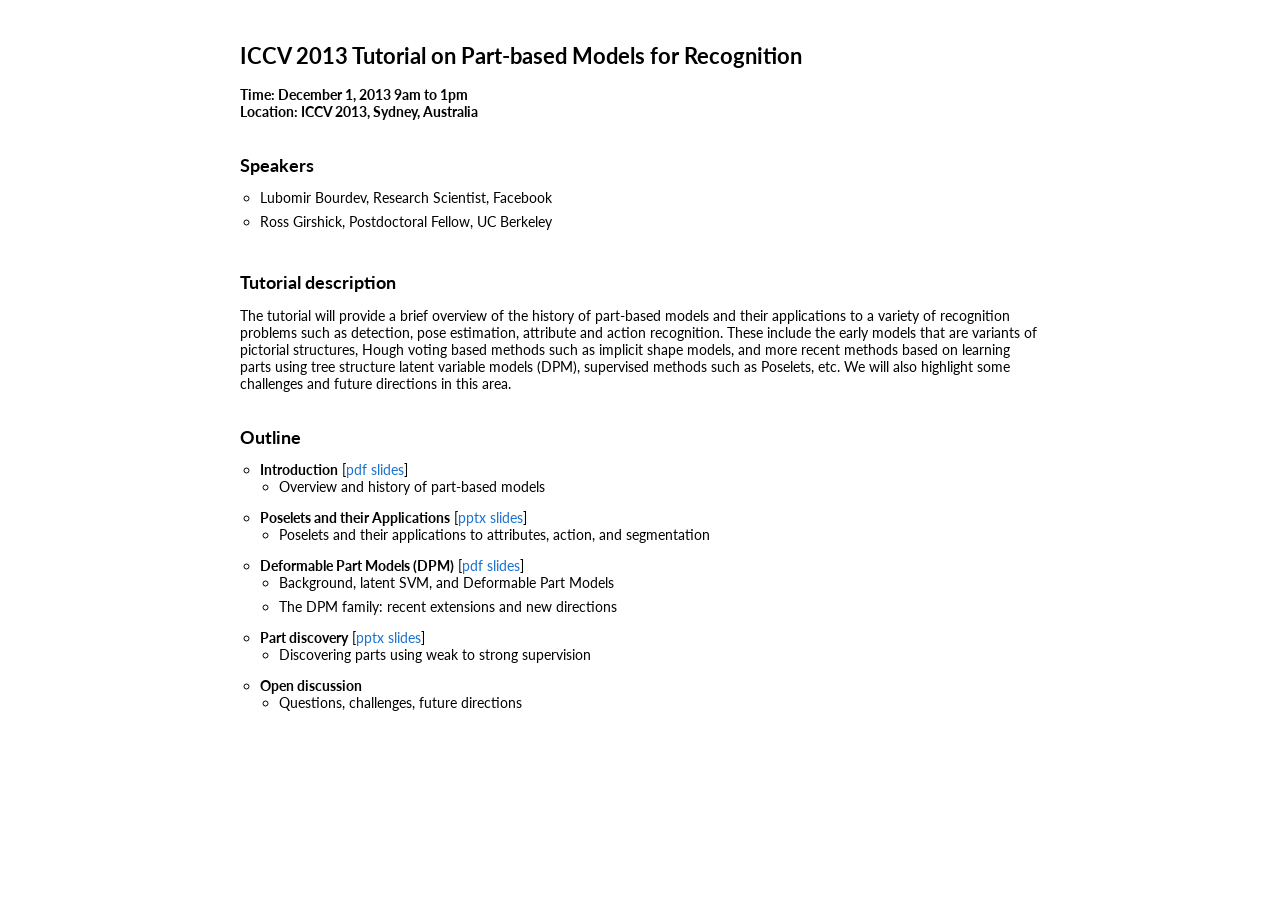
<file: ICCV2013/index.html>
<html>

<head>
<title>ICCV 2013 Tutorial on Part-based Models for Recognition</title>
<style type="text/css" media="screen">
html, body, div, span, applet, object, iframe, h1, h2, h3, h4, h5, h6, p, blockquote, pre, a, abbr, acronym, address, big, cite, code, del, dfn, em, font, img, ins, kbd, q, s, samp, small, strike, strong, sub, tt, var, dl, dt, dd, ol, ul, li, fieldset, form, label, legend, table, caption, tbody, tfoot, thead, tr, th, td {
  border: 0pt none;
  font-family: inherit;
  font-size: 100%;
  font-style: inherit;
  font-weight: inherit;
  margin: 0pt;
  outline-color: invert;
  outline-style: none;
  outline-width: 0pt;
  padding: 0pt;
  vertical-align: baseline;
}

a {
  color: #1772d0;
  text-decoration:none;
}

a:focus, a:hover {
  color: #f09228;
  text-decoration:none;
}

a.paper {
  font-weight: bold;
}

* {
  margin: 0pt;
  padding: 0pt;
}

body {
  position: relative;
  margin: 3em auto 2em auto;
  width: 800px;
  font-family: Lato, Verdana, Helvetica, sans-serif;
  font-size: 14px;
}

h1 {
  font-family: Lato, Verdana, Helvetica, sans-serif;
  font-size: 22px;
  font-weight: 700;
  margin-bottom: 0.75em;
}


h2 {
  font-family: Lato, Verdana, Helvetica, sans-serif;
  font-size: 18px;
  font-weight: 700;
  margin-bottom: 0.75em;
}

strong {
  font-family: Lato, Verdana, Helvetica, sans-serif;
  font-size: 14px;
}

ul {
  list-style: circle;
}

img {
  border: none;
}

li {
  padding-bottom: 0.5em;
  margin-left: 1.4em;
}

strong, b {
	font-weight:bold;
}

em, i {
	font-style:italic;
}

div .section {
  clear: both;
  margin-bottom: 1.5em;
}

div.paper {
  clear: both;
  margin-bottom: 3em;
}

div.paper div {
  padding-left: 230px;
}

img.paper {
  margin-bottom: 3em;
  float: left;
  width: 200px;
}

span.blurb {
  font-style:italic;
  display:block;
  margin-top:0.75em;
}
</style>

<script type="text/javascript">
  var _gaq = _gaq || [];
  _gaq.push(['_setAccount', 'UA-7953909-1']);
  _gaq.push(['_trackPageview']);

  (function() {
    var ga = document.createElement('script'); ga.type = 'text/javascript'; ga.async = true;
    ga.src = ('https:' == document.location.protocol ? 'https://ssl' : 'http://www') + '.google-analytics.com/ga.js';
    var s = document.getElementsByTagName('script')[0]; s.parentNode.insertBefore(ga, s);
  })();
</script>
<link href="http://fonts.googleapis.com/css?family=Lato:400,700,400italic,700italic" rel="stylesheet" type="text/css" />
</head>

<body>

<div class="section">
<h1>ICCV 2013 Tutorial on Part-based Models for Recognition</h1>
<p>
<strong>Time: December 1, 2013 9am to 1pm</strong><br />
<strong>Location: ICCV 2013, Sydney, Australia</strong><br />
<br />
<br />
</p>
</div>

<div class="section">
  <h2>Speakers</h2>
  <ul>
    <li>Lubomir Bourdev, Research Scientist, Facebook</li>
    <li>Ross Girshick, Postdoctoral Fellow, UC Berkeley</li>
  </ul>
  <br /><br />
</div>


<div class="section">
  <h2>Tutorial description</h2>
  <p>
  The tutorial will provide a brief overview of the history of part-based models and their applications to a variety of recognition problems such as detection, pose estimation, attribute and action recognition. These include the early models that are variants of pictorial structures, Hough voting based methods such as implicit shape models, and more recent methods based on learning parts using tree structure latent variable models (DPM), supervised methods such as Poselets, etc. We will also highlight some challenges and future directions in this area.
  </p>
  <br /><br />
</div>

<div class="section">
<h2>Outline</h2>
<ul>
  <li><strong>Introduction</strong> [<a href="https://dl.dropboxusercontent.com/s/wota1dkudgg5cgf/iccv_2013_tutorial_intro.pdf?dl=0">pdf slides</a>]
  <ul>
    <li>Overview and history of part-based models</li>
  </ul></li>
  <li><strong>Poselets and their Applications</strong> [<a href="https://dl.dropboxusercontent.com/s/qnta5p9bn8kfppt/PartsTutorial.pptx?dl=0">pptx slides</a>]
  <ul>
    <li>Poselets and their applications to attributes, action, and segmentation</li>
  </ul></li>
  <li><strong>Deformable Part Models (DPM)</strong> [<a href="https://dl.dropboxusercontent.com/s/lowd6ne9638wv23/iccv_2013_tutorial_dpm.pdf?dl=0">pdf slides</a>]
  <ul>
    <li>Background, latent SVM, and Deformable Part Models</li>
    <li>The DPM family: recent extensions and new directions</li>
  </ul></li>
  <li><strong>Part discovery</strong> [<a href="https://dl.dropboxusercontent.com/s/u3684reu980baop/KeypointParts.pptx?dl=0">pptx slides</a>]
  <ul>
    <li>Discovering parts using weak to strong supervision</li>
  </ul></li>
  <li><strong>Open discussion</strong>
  <ul>
    <li>Questions, challenges, future directions</li>
  </ul></li>
</ul>

</div>

</body>

</html>
</file>
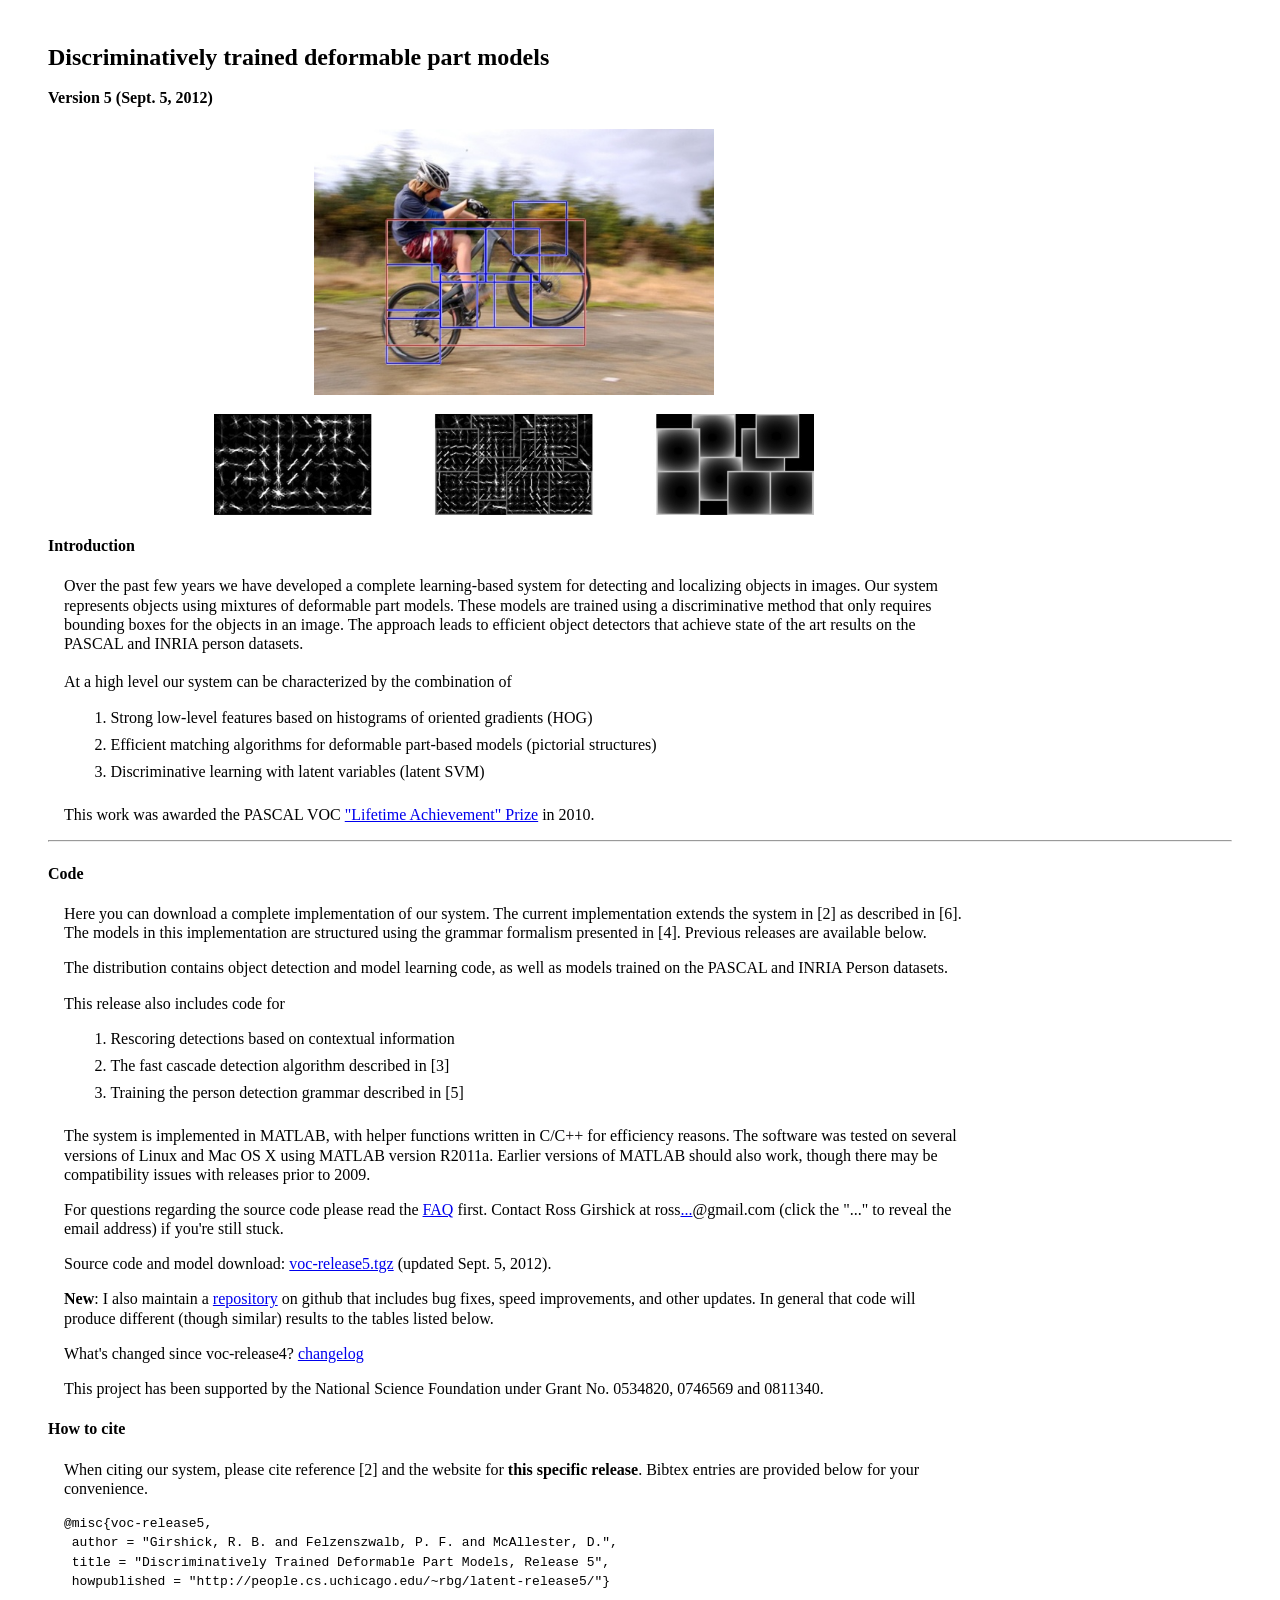
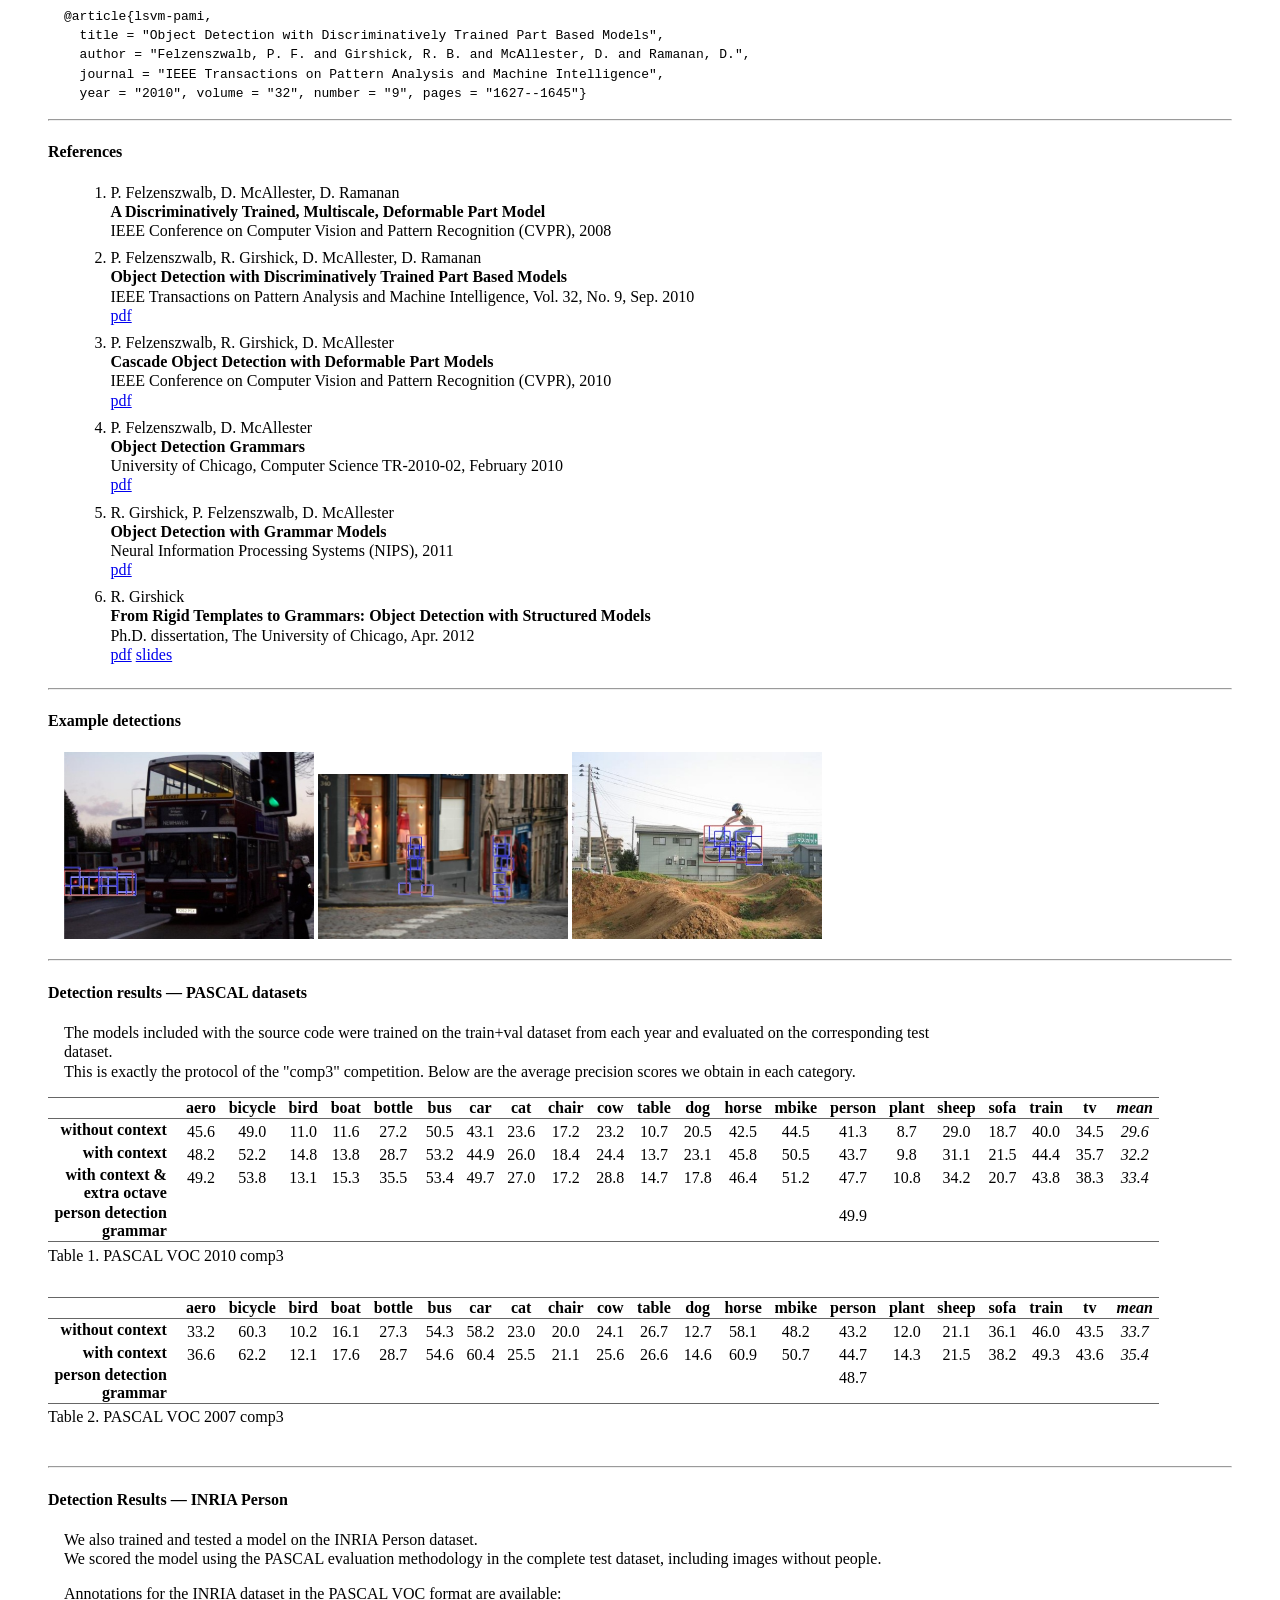
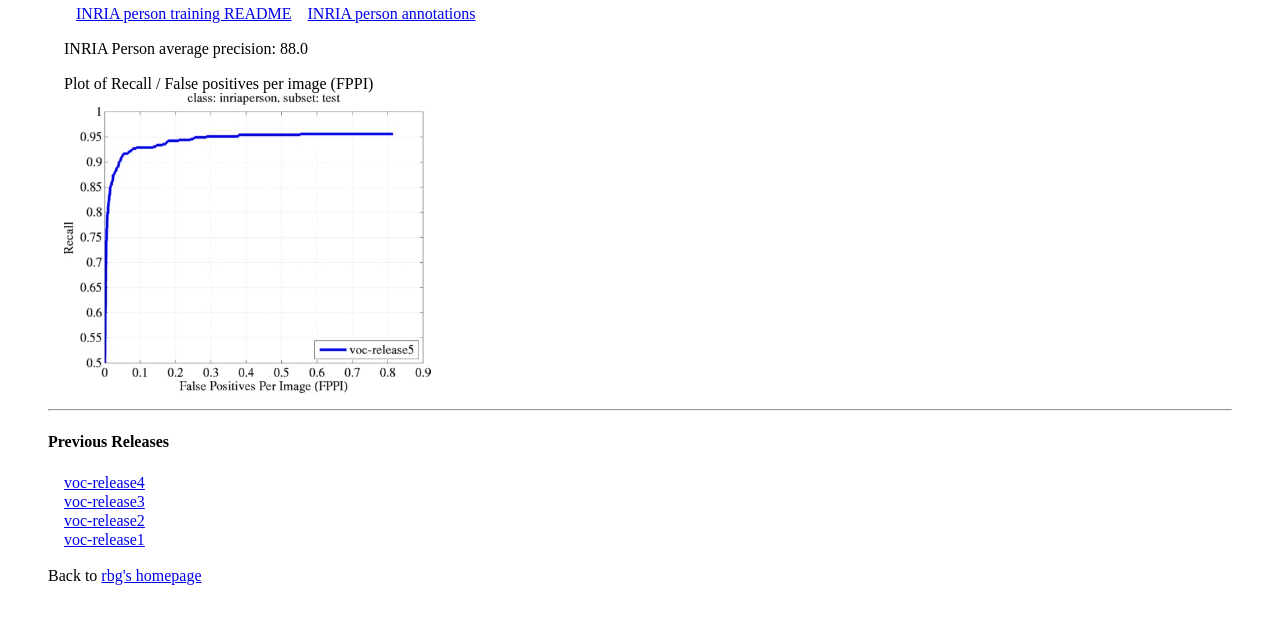
<file: latent/index.html>
<html>
<head>
<link rel="stylesheet" type="text/css" href="style.css" />

<title>Discriminatively Trained Deformable Part Models (Release 5)</title>

<script type="text/javascript">

  var _gaq = _gaq || [];
  _gaq.push(['_setAccount', 'UA-7953909-1']);
  _gaq.push(['_trackPageview']);

  (function() {
    var ga = document.createElement('script'); ga.type = 'text/javascript'; ga.async = true;
    ga.src = ('https:' == document.location.protocol ? 'https://ssl' : 'http://www') + '.google-analytics.com/ga.js';
    var s = document.getElementsByTagName('script')[0]; s.parentNode.insertBefore(ga, s);
  })();

</script>

</head>

<body>
<h2>Discriminatively trained deformable part models</h2>
<h4>Version 5 (Sept. 5, 2012)</h4>

<p style="text-align: center;">
<img height=266 src="2007_008221.jpg" />
<br />
<br />
<img style="vertical-align: top;" width="600" src="bicycle_model.jpg" />
</p>

<h4>Introduction</h4>
<p>
Over the past few years we have developed a complete learning-based
system for detecting and localizing objects in images.  Our system
represents objects using mixtures of deformable part models.  These
models are trained using a discriminative method that only requires
bounding boxes for the objects in an image.  The approach leads to
efficient object detectors that achieve state of the art results
on the PASCAL and INRIA person datasets.
<br /><br />
At a high level our system can be characterized by the combination of
<ol>
  <li>Strong low-level features based on histograms of oriented gradients (HOG)</li>
  <li>Efficient matching algorithms for deformable part-based models (pictorial structures)</li>
  <li>Discriminative learning with latent variables (latent SVM)</li>
</ol>
</p>

<p>
This work was awarded the PASCAL VOC
<a href="http://pascallin.ecs.soton.ac.uk/challenges/VOC/voc2010/workshop/">"Lifetime Achievement" Prize</a>
in 2010.
</p>

<hr />

<h4>Code</h4>
<p>
Here you can download a complete implementation of our system.  The
current implementation extends the system in [2] as described in [6].
The models in this implementation are structured using the grammar
formalism presented in [4].  Previous releases are available
below.
</p>

<p>
The distribution contains object detection and model learning code,
as well as models trained on the PASCAL and INRIA Person datasets.
</p>

<p>
This release also includes code for
<ol>
  <li>Rescoring detections based on contextual information</li>
  <li>The fast cascade detection algorithm described in [3]</li>
  <li>Training the person detection grammar described in [5]</li>
</ol>
</p>

<p>
The system is implemented in MATLAB, with helper functions
written in C/C++ for efficiency reasons.  The software was tested
on several versions of Linux and Mac OS X using MATLAB version
R2011a.  Earlier versions of MATLAB should also work, though there
may be compatibility issues with releases prior to 2009.
</p>

<p>
For questions regarding the source code please
read the <a href="voc-release5-faq.html">FAQ</a> first. Contact Ross Girshick at
ross<a href="http://www.google.com/recaptcha/mailhide/d?k=01lf74dL0BSWk4f3FfhmSL9w==&amp;c=SSdhiHUPkNsVbMo0sw9IKfDbTS6udSEaAXjsuY_F7xg=" onclick="window.open('http://www.google.com/recaptcha/mailhide/d?k\07501lf74dL0BSWk4f3FfhmSL9w\75\75\46c\75SSdhiHUPkNsVbMo0sw9IKfDbTS6udSEaAXjsuY_F7xg\075', '', 'toolbar=0,scrollbars=0,location=0,statusbar=0,menubar=0,resizable=0,width=500,height=300'); return false;" title="Reveal this e-mail address">...</a>@gmail.com
(click the "..." to reveal the email address) if you're still stuck.
</p>

<p>
Source code and model download:
<a href="https://dl.dropboxusercontent.com/s/gh7reh931y1wqmf/voc-release5.tgz?dl=0" onclick="_gaq.push(['_trackEvent', 'Code', 'Download', 'voc-release5.tgz']);">voc-release5.tgz</a> (updated Sept. 5, 2012).<br>
</p>

<p>
<b>New</b>: I also maintain a <a href="https://github.com/rbgirshick/voc-dpm" onclick="_gaq.push(['_trackEvent', 'Code', 'Download', 'github-voc-dpm']);">repository</a>
on github that includes bug fixes, speed improvements, and other updates. In general that code will produce different (though similar) results to the
tables listed below.<br />
</p>

<p>
What's changed since voc-release4? <a href="changelog.txt">changelog</a>
</p>

<p>
This project has been supported by the National Science Foundation
under Grant No. 0534820, 0746569 and 0811340.
</p>

<h4>How to cite</h4>

<p>
When citing our system, please cite reference [2] and the website
for <b>this specific release</b>. Bibtex entries are provided below
for your convenience.
</p>

<p>
<tt>
@misc{voc-release5,<br />
&nbsp;author = "Girshick, R. B. and Felzenszwalb, P. F. and McAllester, D.",<br />
&nbsp;title = "Discriminatively Trained Deformable Part Models, Release 5",<br />
&nbsp;howpublished = "http://people.cs.uchicago.edu/~rbg/latent-release5/"}
</tt>
</p>

<p>
<tt>
@article{lsvm-pami,<br />
&nbsp; title   = "Object Detection with Discriminatively Trained Part Based Models",<br />
&nbsp; author  = "Felzenszwalb, P. F. and Girshick, R. B. and McAllester, D. and Ramanan, D.",<br />
&nbsp; journal = "IEEE Transactions on Pattern Analysis and Machine Intelligence",<br />
&nbsp; year    = "2010", volume  = "32", number  = "9", pages   = "1627--1645"}<br />
</tt>
</p>

<hr />
<h4>References</h4>

<ol class="papers">
  <li>
  P. Felzenszwalb, D. McAllester, D. Ramanan<br />
  <b>A Discriminatively Trained, Multiscale, Deformable Part Model</b><br />
  IEEE Conference on Computer Vision and Pattern Recognition (CVPR), 2008<br />
  </li>

  <li>
  P. Felzenszwalb, R. Girshick, D. McAllester, D. Ramanan<br />
  <b>Object Detection with Discriminatively Trained Part Based Models</b><br />
  IEEE Transactions on Pattern Analysis and Machine Intelligence, Vol. 32, No. 9, Sep. 2010 <br />
  <a href="https://dl.dropboxusercontent.com/s/u1rvydtkt9nioyq/Object-Detection-with-Discriminatively-Trained-Part-Based-Models--Felzenszwalb-Girshick-McAllester-Ramanan.pdf?dl=0">pdf</a>
  </li>

  <li>
  P. Felzenszwalb, R. Girshick, D. McAllester<br />
  <b>Cascade Object Detection with Deformable Part Models</b><br />
  IEEE Conference on Computer Vision and Pattern Recognition (CVPR), 2010<br />
  <a href="https://dl.dropboxusercontent.com/s/giu6sm4xhqwfulr/Cascade-Object-Detection-with-Deformable-Part-Models--Felzenszwalb-Girshick-McAllester.pdf?dl=0">pdf</a>
  </li>

  <li>
  P. Felzenszwalb, D. McAllester<br />
  <b>Object Detection Grammars</b><br />
  University of Chicago, Computer Science TR-2010-02, February 2010<br />
  <A HREF="http://www.cs.brown.edu/~pff/papers/TR-2010-02.pdf">pdf</A><br />
  </li>

  <li>
  R. Girshick, P. Felzenszwalb, D. McAllester<br />
  <b>Object Detection with Grammar Models</b><br />
  Neural Information Processing Systems (NIPS), 2011<br />
  <a href="https://dl.dropboxusercontent.com/s/w12e91j71h28c8t/grammar-nips11.pdf?dl=0">pdf</a><br />
  </li>

  <li>
  R. Girshick<br />
  <b>From Rigid Templates to Grammars: Object Detection with Structured Models</b><br />
  Ph.D. dissertation, The University of Chicago, Apr. 2012<br />
  <a href="https://dl.dropboxusercontent.com/s/o9m1nq0jdax2on9/rbg-phd-dissertation.pdf?dl=0">pdf</a> <a href="https://dl.dropboxusercontent.com/s/xc6unszkvl2jke7/rbg-defense-slides.pdf?dl=0">slides</a>
  </li>
</ol>

<hr />

<h4>Example detections</h4>

<p>
<A HREF="car.jpg"><IMG WIDTH=250 SRC="car.jpg"></A>
<A HREF="inriaperson.jpg"><IMG WIDTH=250 SRC="inriaperson.jpg"></A>
<A HREF="bicycle.jpg"><IMG WIDTH=250 SRC="bicycle.jpg"></A>
</p>

<hr />

<h4>Detection results &mdash; PASCAL datasets</h4>

<p>
The models included with the source code were trained on the train+val
dataset from each year and evaluated on the corresponding test
dataset.
<br />
This is exactly the protocol of the "comp3" competition.
Below are the average precision scores we obtain in each category.
</p>

<table class="results-table">
<caption>Table 1. PASCAL VOC 2010 comp3</caption>
<tr>
<th scope="col"></th>
<th scope="col"><b>aero</b></th>
<th scope="col"><b>bicycle</b></th>
<th scope="col"><b>bird</b></th>
<th scope="col"><b>boat</b></th>
<th scope="col"><b>bottle</b></th>
<th scope="col"><b>bus</b></th>
<th scope="col"><b>car</b></th>
<th scope="col"><b>cat</b></th>
<th scope="col"><b>chair</b></th>
<th scope="col"><b>cow</b></th>
<th scope="col"><b>table</b></th>
<th scope="col"><b>dog</b></th>
<th scope="col"><b>horse</b></th>
<th scope="col"><b>mbike</b></th>
<th scope="col"><b>person</b></th>
<th scope="col"><b>plant</b></th>
<th scope="col"><b>sheep</b></th>
<th scope="col"><b>sofa</b></th>
<th scope="col"><b>train</b></th>
<th scope="col"><b>tv</b></th>
<th scope="col"><b><i>mean</i></b></th>
</tr><tr><th class="row"><b>without context</b></th>
<td>45.6</td>
<td>49.0</td>
<td>11.0</td>
<td>11.6</td>
<td>27.2</td>
<td>50.5</td>
<td>43.1</td>
<td>23.6</td>
<td>17.2</td>
<td>23.2</td>
<td>10.7</td>
<td>20.5</td>
<td>42.5</td>
<td>44.5</td>
<td>41.3</td>
<td>8.7</td>
<td>29.0</td>
<td>18.7</td>
<td>40.0</td>
<td>34.5</td>
<td><i>29.6</i></td>
</tr>
<tr><th class="row"><b>with context</b></th>
<td>48.2</td>
<td>52.2</td>
<td>14.8</td>
<td>13.8</td>
<td>28.7</td>
<td>53.2</td>
<td>44.9</td>
<td>26.0</td>
<td>18.4</td>
<td>24.4</td>
<td>13.7</td>
<td>23.1</td>
<td>45.8</td>
<td>50.5</td>
<td>43.7</td>
<td>9.8</td>
<td>31.1</td>
<td>21.5</td>
<td>44.4</td>
<td>35.7</td>
<td><i>32.2</i></td>
</tr>
<tr><th class="row"><b>with context &<br />extra octave</b></th>
<td valign="top">49.2</td>
<td valign="top">53.8</td>
<td valign="top">13.1</td>
<td valign="top">15.3</td>
<td valign="top">35.5</td>
<td valign="top">53.4</td>
<td valign="top">49.7</td>
<td valign="top">27.0</td>
<td valign="top">17.2</td>
<td valign="top">28.8</td>
<td valign="top">14.7</td>
<td valign="top">17.8</td>
<td valign="top">46.4</td>
<td valign="top">51.2</td>
<td valign="top">47.7</td>
<td valign="top">10.8</td>
<td valign="top">34.2</td>
<td valign="top">20.7</td>
<td valign="top">43.8</td>
<td valign="top">38.3</td>
<td valign="top"><i>33.4</i></td>
</tr>
<tr><th class="row"><b>person detection<br />grammar</b></th>
<td valign="top"></td>
<td valign="top"></td>
<td valign="top"></td>
<td valign="top"></td>
<td valign="top"></td>
<td valign="top"></td>
<td valign="top"></td>
<td valign="top"></td>
<td valign="top"></td>
<td valign="top"></td>
<td valign="top"></td>
<td valign="top"></td>
<td valign="top"></td>
<td valign="top"></td>
<td valign="top">49.9</td>
<td valign="top"></td>
<td valign="top"></td>
<td valign="top"></td>
<td valign="top"></td>
<td valign="top"></td>
<td valign="top"><i></i></td>
</tr>
</table>

<table class="results-table">
<caption>Table 2. PASCAL VOC 2007 comp3</caption>
<tr>
<th scope="col"></th>
<th scope="col"><b>aero</b></th>
<th scope="col"><b>bicycle</b></th>
<th scope="col"><b>bird</b></th>
<th scope="col"><b>boat</b></th>
<th scope="col"><b>bottle</b></th>
<th scope="col"><b>bus</b></th>
<th scope="col"><b>car</b></th>
<th scope="col"><b>cat</b></th>
<th scope="col"><b>chair</b></th>
<th scope="col"><b>cow</b></th>
<th scope="col"><b>table</b></th>
<th scope="col"><b>dog</b></th>
<th scope="col"><b>horse</b></th>
<th scope="col"><b>mbike</b></th>
<th scope="col"><b>person</b></th>
<th scope="col"><b>plant</b></th>
<th scope="col"><b>sheep</b></th>
<th scope="col"><b>sofa</b></th>
<th scope="col"><b>train</b></th>
<th scope="col"><b>tv</b></th>
<th scope="col"><b><i>mean</i></b></th>
</tr><tr><th class="row"><b>without context</b></th>
<td>33.2</td>
<td>60.3</td>
<td>10.2</td>
<td>16.1</td>
<td>27.3</td>
<td>54.3</td>
<td>58.2</td>
<td>23.0</td>
<td>20.0</td>
<td>24.1</td>
<td>26.7</td>
<td>12.7</td>
<td>58.1</td>
<td>48.2</td>
<td>43.2</td>
<td>12.0</td>
<td>21.1</td>
<td>36.1</td>
<td>46.0</td>
<td>43.5</td>
<td><i>33.7</i></td>
</tr>
<tr><th class="row"><b>with context</b></th>
<td>36.6</td>
<td>62.2</td>
<td>12.1</td>
<td>17.6</td>
<td>28.7</td>
<td>54.6</td>
<td>60.4</td>
<td>25.5</td>
<td>21.1</td>
<td>25.6</td>
<td>26.6</td>
<td>14.6</td>
<td>60.9</td>
<td>50.7</td>
<td>44.7</td>
<td>14.3</td>
<td>21.5</td>
<td>38.2</td>
<td>49.3</td>
<td>43.6</td>
<td><i>35.4</i></td>
</tr>
<tr><th class="row"><b>person detection<br />grammar</b></th>
<td valign="top"></td>
<td valign="top"></td>
<td valign="top"></td>
<td valign="top"></td>
<td valign="top"></td>
<td valign="top"></td>
<td valign="top"></td>
<td valign="top"></td>
<td valign="top"></td>
<td valign="top"></td>
<td valign="top"></td>
<td valign="top"></td>
<td valign="top"></td>
<td valign="top"></td>
<td valign="top">48.7</td>
<td valign="top"></td>
<td valign="top"></td>
<td valign="top"></td>
<td valign="top"></td>
<td valign="top"></td>
<td valign="top"><i></i></td>
</tr>
</table>

<hr />

<h4>Detection Results &mdash; INRIA Person</h4>

<p>
We also trained and tested a model on the INRIA Person dataset.<br />
We scored the model using the PASCAL evaluation methodology in the
complete test dataset, including images without people.
</p>

<p>
Annotations for the INRIA dataset in the PASCAL VOC format are
available: <br />
&nbsp;&nbsp; <a href="INRIA_PASCAL.txt">INRIA person training README</a>
&nbsp;&nbsp; <a href="https://dl.dropboxusercontent.com/s/4j4ywd1e9onqwkw/INRIA_PASCAL.tgz?dl=0">INRIA person annotations</a> <br />
</p>

<p>
INRIA Person average precision: 88.0
</p>

<p>
Plot of Recall / False positives per image (FPPI) <br />
<img height=300 src="inriaperson_fppi_release5.jpg">
</p>

<hr />

<h4>Previous Releases</h4>
<p>
<a href="http://www.cs.brown.edu/~pff/latent-release4/">voc-release4</a><br />
<a href="http://www.cs.brown.edu/~pff/latent-release3/">voc-release3</a><br />
<a href="http://www.cs.brown.edu/~pff/latent-release2/">voc-release2</a><br />
<a href="http://www.cs.brown.edu/~pff/latent-release1/">voc-release1</a><br />
</p>

Back to <a href="..">rbg's homepage</a>

</body>

</html>
</file>
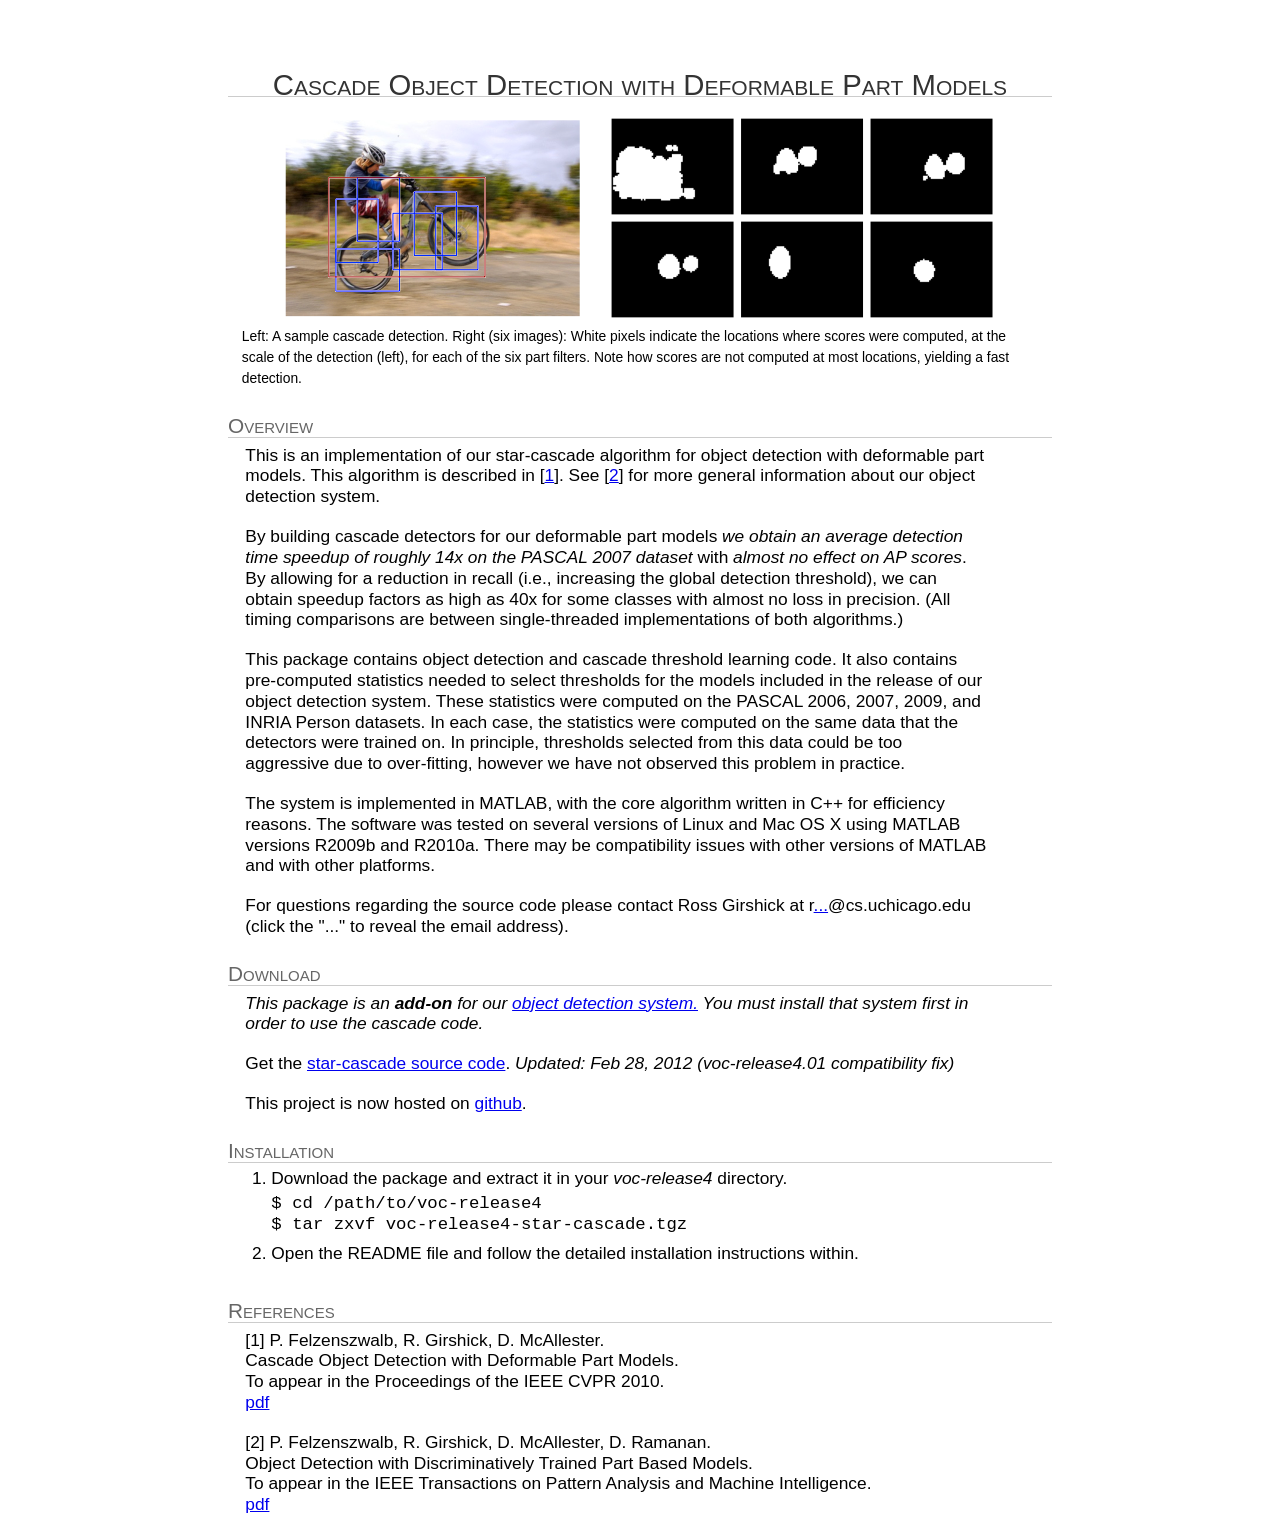
<file: star-cascade/index.html>
<!DOCTYPE html PUBLIC "-//W3C//DTD XHTML 1.0 Transitional//EN" "http://www.w3.org/TR/xhtml1/DTD/xhtml1-transitional.dtd">
<html xmlns="http://www.w3.org/1999/xhtml">
<head>
<meta http-equiv="Content-Type" content="text/html; charset=utf-8" />
<title>Cascade Object Detection with Deformable Part Models</title>

<link rel="stylesheet" type="text/css" href="style.css" />
<script src="images/jquery.tools.min.js" type="text/javascript"></script>

<script type="text/javascript">

  var _gaq = _gaq || [];
  _gaq.push(['_setAccount', 'UA-7953909-1']);
  _gaq.push(['_trackPageview']);

  (function() {
    var ga = document.createElement('script'); ga.type = 'text/javascript'; ga.async = true;
    ga.src = ('https:' == document.location.protocol ? 'https://ssl' : 'http://www') + '.google-analytics.com/ga.js';
    var s = document.getElementsByTagName('script')[0]; s.parentNode.insertBefore(ga, s);
  })();

</script>

</head>

<body>

<div id="wrapper">
<div id="content">

<div id="header">
<h1>Cascade Object Detection with Deformable Part Models</h1>
</div><!-- header -->

<div id="container">

<img src="images/cascade.png" style="margin-left:auto; margin-right:auto;display:block;" /><br />
<div style="font-size: 80%; margin: -1em 1em 2em 1em;">
Left: A sample cascade detection.  Right (six images): White pixels
indicate the locations where scores were computed, at the scale of the
detection (left), for each of the six part filters.  Note how scores are not
computed at most locations, yielding a fast detection.
</div>

<h2>Overview</h2>

<p>
This is an implementation of our star-cascade algorithm for object
detection with deformable part models.  This algorithm is described in
[<a href="#ref1">1</a>]. See [<a href="#ref2">2</a>] for more general
information about our object detection system.
</p>

<p>
By building cascade detectors for our deformable part models <em>we obtain an
average detection time speedup of roughly 14x on the PASCAL 2007 dataset</em>
with <em>almost no effect on AP scores</em>. By allowing for a reduction in recall
(i.e., increasing the global detection threshold), we can obtain speedup
factors as high as 40x for some classes with almost no loss in precision.
(All timing comparisons are between single-threaded implementations of
both algorithms.)
</p>

<p>
This package contains object detection and cascade threshold learning
code. It also contains pre-computed statistics needed to select
thresholds for the models included in the release of our object detection
system. These statistics were computed on the PASCAL 2006, 2007, 2009,
and INRIA Person datasets. In each case, the statistics were computed on
the same data that the detectors were trained on. In principle, thresholds
selected from this data could be too aggressive due to over-fitting,
however we have not observed this problem in practice.
</p>

<p>
The system is implemented in MATLAB, with the core algorithm written
in C++ for efficiency reasons. The software was tested on several versions
of Linux and Mac OS X using MATLAB versions R2009b and R2010a. There
may be compatibility issues with other versions of MATLAB and with
other platforms.
</p>

<p>
For questions regarding the source code please contact Ross Girshick at
r<a href="http://mailhide.recaptcha.net/d?k=01zrnVwrbcqc8Xo2gqt7Om4A==&amp;c=usMkxVQdndhvfc6U4RkO7l2iHi9_4svOcuN3WGFGcnw=" onclick="window.open('http://mailhide.recaptcha.net/d?k=01zrnVwrbcqc8Xo2gqt7Om4A==&amp;c=usMkxVQdndhvfc6U4RkO7l2iHi9_4svOcuN3WGFGcnw=', '', 'toolbar=0,scrollbars=0,location=0,statusbar=0,menubar=0,resizable=0,width=500,height=300'); return false;" title="Reveal this e-mail address">...</a>@cs.uchicago.edu
(click the "..." to reveal the email address).</p>

<h2>Download</h2>

<p>
<em>This package is an <b>add-on</b> for our <a href="http://people.cs.uchicago.edu/~pff/latent">object detection system.</a>
You must install that system first in order to use the cascade code.</em>
</p>
<p>
Get the <a href="https://dl.dropboxusercontent.com/s/45y6nxvaz6gsfp4/voc-release4.01-star-cascade.tgz?dl=0" onclick="_gaq.push(['_trackEvent', 'Code', 'Download', 'voc-release4.01-star-cascade.tgz']);">star-cascade source code</a>. <em>Updated: Feb 28, 2012 (voc-release4.01 compatibility fix)</em>
</p>
<p>
This project is now hosted on <a href="https://github.com/rbgirshick/star-cascade">github</a>.
</p>

<h2>Installation</h2>

<ol>
<li>Download the package and extract it in your <em>voc-release4</em> directory.<br />
<div style="margin-top: 0.3em;">
  <tt>$ cd /path/to/voc-release4</tt> <br />
  <tt>$ tar zxvf voc-release4-star-cascade.tgz</tt>
</div>
</li>
<li>Open the README file and follow the detailed installation instructions within.</li>
</ol>
<br />


<h2>References</h2>

<p id="ref1">
[1] P. Felzenszwalb, R. Girshick, D. McAllester.<br />
Cascade Object Detection with Deformable Part Models.<br />
To appear in the Proceedings of the IEEE CVPR 2010.<br />
<a href="https://dl.dropboxusercontent.com/s/giu6sm4xhqwfulr/Cascade-Object-Detection-with-Deformable-Part-Models--Felzenszwalb-Girshick-McAllester.pdf?dl=0">pdf</a>
</p>

<p id="ref2">
[2] P. Felzenszwalb, R. Girshick, D. McAllester, D. Ramanan.<br />
Object Detection with Discriminatively Trained Part Based Models.<br />
To appear in the IEEE Transactions on Pattern Analysis and Machine
Intelligence.<br />
<a href="https://dl.dropboxusercontent.com/s/u1rvydtkt9nioyq/Object-Detection-with-Discriminatively-Trained-Part-Based-Models--Felzenszwalb-Girshick-McAllester-Ramanan.pdf?dl=0">pdf</a>
</p>

<!-- <h2>How to Cite</h2> -->

</div><!--container-->

</div><!-- content -->

</div><!-- wrapper -->

</body>
</html>
</file>
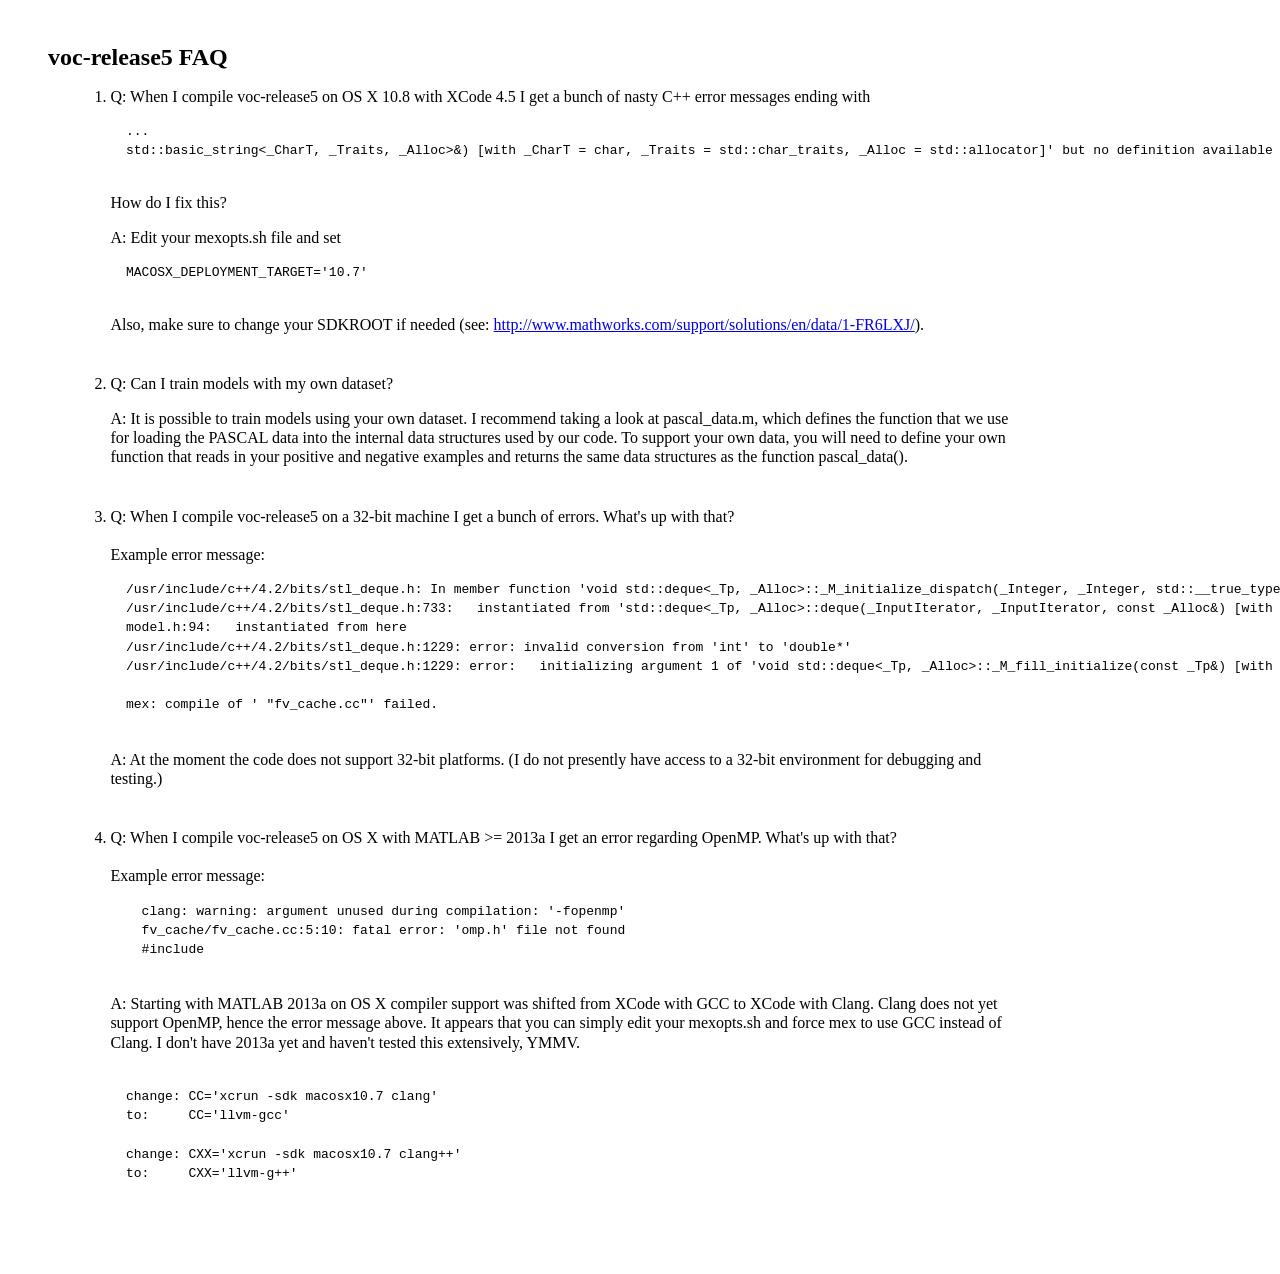
<file: latent/voc-release5-faq.html>
<html>
<head>
<link rel="stylesheet" type="text/css" href="style.css" />

<title>FAQ: Discriminatively Trained Deformable Part Models (Release 5)</title>

<script type="text/javascript">

  var _gaq = _gaq || [];
  _gaq.push(['_setAccount', 'UA-7953909-1']);
  _gaq.push(['_trackPageview']);

  (function() {
    var ga = document.createElement('script'); ga.type = 'text/javascript'; ga.async = true;
    ga.src = ('https:' == document.location.protocol ? 'https://ssl' : 'http://www') + '.google-analytics.com/ga.js';
    var s = document.getElementsByTagName('script')[0]; s.parentNode.insertBefore(ga, s);
  })();

</script>

</head>

<body>
<h2>voc-release5 FAQ</h2>

<ol id="faq">
  <li><p>
  Q: When I compile voc-release5 on OS X 10.8 with XCode 4.5 
  I get a bunch of nasty C++ error messages ending with
  <pre>
  ...
  std::basic_string<_CharT, _Traits, _Alloc>&) [with _CharT = char, _Traits = std::char_traits<char>, _Alloc = std::allocator<char>]' but no definition available
  </pre>
  How do I fix this?
  </p>
  <p>
  A: Edit your mexopts.sh file and set
  <pre>
  MACOSX_DEPLOYMENT_TARGET='10.7'
  </pre>
  Also, make sure to change your SDKROOT if needed 
  (see: <a href="http://www.mathworks.com/support/solutions/en/data/1-FR6LXJ/">http://www.mathworks.com/support/solutions/en/data/1-FR6LXJ/</a>).
  </p>
  </li>

  <li><p>
  Q: Can I train models with my own dataset?
  </p>

  <p>
  A: It is possible to train models using your own dataset.  I recommend
  taking a look at pascal_data.m, which defines the function that we use
  for loading the PASCAL data into the internal data structures used by
  our code.  To support your own data, you will need to define your own
  function that reads in your positive and negative examples and returns
  the same data structures as the function pascal_data().
  </p>
  </li>

  <li>
  <p>
  Q: When I compile voc-release5 on a 32-bit machine I get a bunch of errors. What's up with that? <br/>
  <br/>
  Example error message:
  <pre>
  /usr/include/c++/4.2/bits/stl_deque.h: In member function 'void std::deque<_Tp, _Alloc>::_M_initialize_dispatch(_Integer, _Integer, std::__true_type) [with _Integer = int, _Tp = double*, _Alloc = std::allocator<double*>]':
  /usr/include/c++/4.2/bits/stl_deque.h:733:   instantiated from 'std::deque<_Tp, _Alloc>::deque(_InputIterator, _InputIterator, const _Alloc&) [with _InputIterator = int, _Tp = double*, _Alloc = std::allocator<double*>]'
  model.h:94:   instantiated from here
  /usr/include/c++/4.2/bits/stl_deque.h:1229: error: invalid conversion from 'int' to 'double*'
  /usr/include/c++/4.2/bits/stl_deque.h:1229: error:   initializing argument 1 of 'void std::deque<_Tp, _Alloc>::_M_fill_initialize(const _Tp&) [with _Tp = double*, _Alloc = std::allocator<double*>]'

  mex: compile of ' "fv_cache.cc"' failed.
  </pre>
  </p>
  <p>
  A: At the moment the code does not support 32-bit platforms. (I do not presently have access
  to a 32-bit environment for debugging and testing.)
  </p>

  </li>

  <li>
  <p>
  Q: When I compile voc-release5 on OS X with MATLAB &gt;= 2013a I get an error regarding OpenMP. What's up with that? <br/>
  <br />
  Example error message:
  <pre>
    clang: warning: argument unused during compilation: '-fopenmp'
    fv_cache/fv_cache.cc:5:10: fatal error: 'omp.h' file not found
    #include <omp.h>
  </pre>
  </p>
  <p>
  A: Starting with MATLAB 2013a on OS X compiler support was shifted from XCode with GCC to XCode with 
  Clang. Clang does not yet support OpenMP, hence the error message above. It appears that you can simply
  edit your mexopts.sh and force mex to use GCC instead of Clang. I don't have 2013a yet and haven't
  tested this extensively, YMMV.<br />
  <br />
  <pre>
  change: CC='xcrun -sdk macosx10.7 clang'
  to:     CC='llvm-gcc'

  change: CXX='xcrun -sdk macosx10.7 clang++'
  to:     CXX='llvm-g++'
  </pre>
  </p>
  </li>
</ol>

</body>

</html>
</file>
<file: latent/style.css>
body {
  font-family: times;
}

img {
  border: none;
}

.results-table { 
  border-collapse: collapse; 
  border: none; 
}

.results-table th { 
  border-top: 1px solid #666; 
  border-bottom: 1px solid #666; 
  padding-left: 0.4em; 
  padding-right: 0.4em; 
  font-size: 1em;
  font-family: times;
}

.results-table th.row { 
  padding-right: 0.8em;
  border: none;
  text-align: right;
}

.results-table td { 
  padding-top: 0.25em; 
  padding-left: 0.4em; 
  padding-right: 0.4em; 
  font-size: 1em;
  font-family: times;
  text-align: center;
}

.results-table caption {
  border-top: 1px solid #666;
  caption-side: bottom;
  font-size: 1em;
  font-family: times;
  /*font-style: italic;*/
  text-align: left;
  padding: 0.3em 0;
  padding-bottom: 2em;
}

li {
  padding-bottom: 0.5em;
  margin-left: 1.4em;
  width: 90%;
}
ol#papers li {
  padding-bottom: 1em;
}

body {
  position: relative;
  margin: 3em;
  line-height: 120%;
}

p {
  padding: 0 0 0 1em;
  width: 900px;
}

ol#faq li p {
  padding: 0 0 0 0em;
  width: 900px;
}


/*
html, body, div, span, applet, object, iframe, h1, h2, h3, h4, h5, h6, p, blockquote, pre, a, abbr, acronym, address, big, cite, code, del, dfn, em, font, img, ins, kbd, q, s, samp, small, strike, strong, sub, tt, var, dl, dt, dd, ol, ul, li, fieldset, form, label, legend, table, caption, tbody, tfoot, thead, tr, th, td {
  border:0pt none;
  font-family:inherit;
  font-size:100%;
  font-style:inherit;
  font-weight:inherit;
  margin:0pt;
  outline-color:invert;
  outline-style:none;
  outline-width:0pt;
  padding:0pt;
  vertical-align:baseline;
}

* {
  margin:0pt;
  padding:0pt;
}


h2 {
  color: #333;
  margin: 10px 0px 5px 0px;
  font-size: 1.1em;
  border-bottom: 1px solid #ccc;
  font-variant: small-caps; 
}
ul { 
  list-style:circle;
}
img {
  border: none;
}
strong, b {
	font-weight:bold;
}
em, i {
	font-style:italic;
}
*/
</file>
<file: star-cascade/style.css>
html, body, div, span, applet, object, iframe, h1, h2, h3, h4, h5, h6, p, blockquote, pre, a, abbr, acronym, address, big, cite, code, del, dfn, em, font, img, ins, kbd, q, s, samp, small, strike, strong, sub, sup, tt, var, dl, dt, dd, ol, ul, li, fieldset, form, label, legend, table, caption, tbody, tfoot, thead, tr, th, td {
  border:0pt none;
  font-family:inherit;
  font-size:100%;
  font-style:inherit;
  font-weight:inherit;
  margin:0pt;
  outline-color:invert;
  outline-style:none;
  outline-width:0pt;
  padding:0pt;
  vertical-align:baseline;
}
strong, b {
	font-weight:bold;
}
em, i {
	font-style:italic;
}
tt {
  font-family: monospace;
}
* {
	margin:0pt;
	padding:0pt;
}

body {
  position: relative;
  margin: 10px auto 0px auto;
  width: 850px;
  font-family: georgia, sans-serif;
  line-height: 120%;
  font-size: 13pt;
}

#content {
	background:#fff;
	padding:13px 13px 7px 13px;
}

#header {
  color: #333;
  margin: 3em 0 1em 0;		
  border-bottom: 1px solid #ccc;
}

h1 {
  font-size:22pt;
  text-align:center;
  font-variant: small-caps; 
}

h2 {
  color: #666;
  margin: 10px 0px 5px 0px;
  font-size: 1.2em;
  border-bottom: 1px solid #ccc;
  font-variant: small-caps; 
}

p {
  padding: 0.1em 0 1em 1em;
  width: 90%;
}

ol {
  margin: 0 0 0 0;
}
li {
  background: #ffffff;
  margin-left: 2.5em;
  padding-bottom: 0.4em;
}
blockquote {
  width: 75%;
  background: #DDD;
  margin: 1em 2em;
  border-left: 1px dashed #999;
  padding-left: 1em; 
  padding-right: 1em;
  padding-top: 0.2em;
  padding-bottom: 0.2em;
  font-variant: small-caps; 
}
</file>
